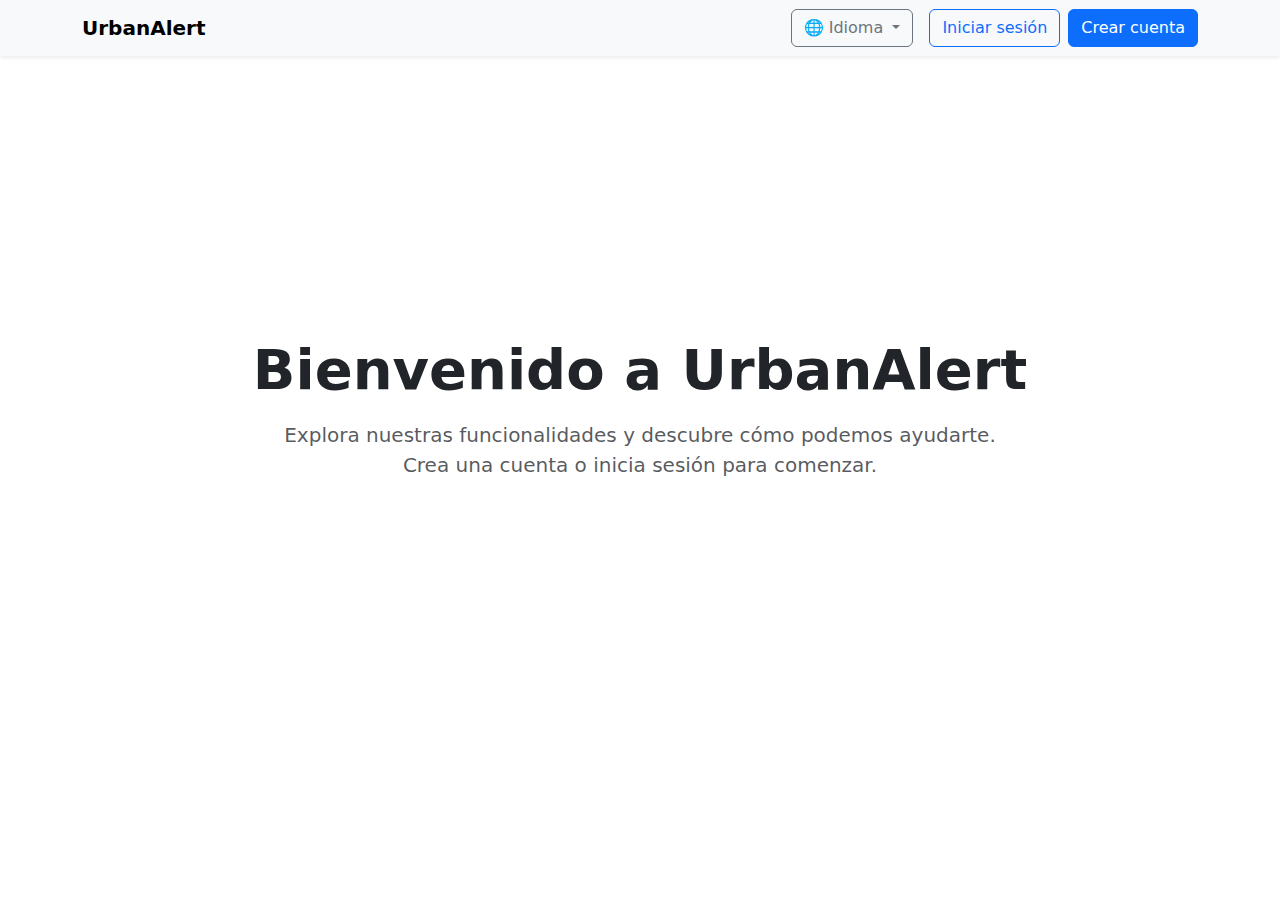
<file: rest_films/src/main/resources/static/inicio.html>
<!DOCTYPE html>
<html lang="es">
<head>
  <meta charset="UTF-8" />
  <meta name="viewport" content="width=device-width, initial-scale=1.0" />
  <title>UrbanAlert</title>
  <link href="https://cdn.jsdelivr.net/npm/bootstrap@5.3.3/dist/css/bootstrap.min.css" rel="stylesheet">
</head>
<body>

  <!-- Navbar -->
  <nav class="navbar navbar-expand-lg navbar-light bg-light shadow-sm">
    <div class="container">
      <a class="navbar-brand fw-bold" href="#">UrbanAlert</a>
      <div class="ms-auto d-flex align-items-center gap-2">
        <!-- Dropdown de idioma -->
        <div class="dropdown me-2">
          <button class="btn btn-outline-secondary dropdown-toggle" type="button" id="languageDropdown" data-bs-toggle="dropdown" aria-expanded="false">
            🌐 Idioma
          </button>
          <ul class="dropdown-menu dropdown-menu-end" aria-labelledby="languageDropdown">
            <li><a class="dropdown-item" href="#" onclick="cambiarIdioma('es')">🇪🇸 Español</a></li>
            <li><a class="dropdown-item" href="#" onclick="cambiarIdioma('eu')">🇪🇺 Euskara</a></li>
            <li><a class="dropdown-item" href="#" onclick="cambiarIdioma('en')">🇬🇧 English</a></li>
          </ul>
        </div>

        <!-- Botones -->
        <a href="login.html" class="btn btn-outline-primary" id="iniciarSesionBtn">Iniciar sesión</a>
        <a href="register.html" class="btn btn-primary" id="crearCuentaBtn">Crear cuenta</a>
      </div>
    </div>
  </nav>

  <!-- Hero Section -->
  <section class="d-flex align-items-center justify-content-center text-center" style="min-height: 80vh;">
    <div class="container">
        <h1 class="display-4 fw-semibold" id="bienvenidaTitulo">Bienvenido a UrbanAlert</h1>
        <p class="lead text-muted mt-3" id="bienvenidaTexto">Explora nuestras funcionalidades y descubre cómo podemos ayudarte.<br />Crea una cuenta o inicia sesión para comenzar.</p>
    </div>
  </section>

  <!-- Bootstrap JS -->
  <script src="https://cdn.jsdelivr.net/npm/bootstrap@5.3.3/dist/js/bootstrap.bundle.min.js"></script>
  <!-- Script para manejar el cambio de idioma -->
  <script src="js/hizkuntza.js"></script>
</body>
</html>
</file>
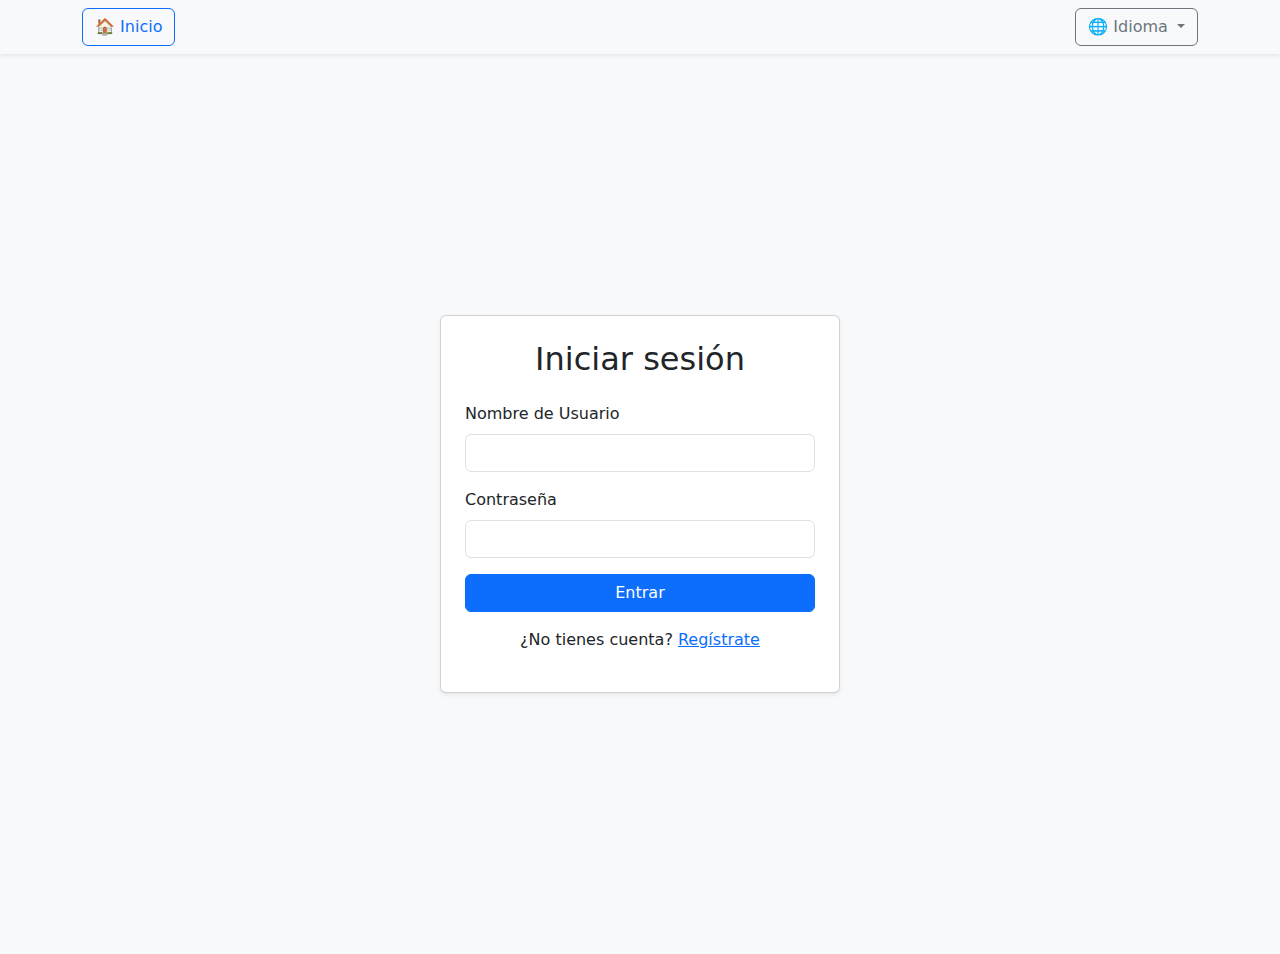
<file: rest_films/src/main/resources/static/login.html>
<!DOCTYPE html>
<html lang="es">
<head>
  <meta charset="UTF-8" />
  <meta name="viewport" content="width=device-width, initial-scale=1.0" />
  <title>Iniciar sesión - MiAplicación</title>
  <link href="https://cdn.jsdelivr.net/npm/bootstrap@5.3.3/dist/css/bootstrap.min.css" rel="stylesheet">
</head>
<body class="bg-light">

    <!-- Barra superior con botón de inicio y selector de idioma -->
    <div class="container-fluid bg-light py-2 shadow-sm">
      <div class="container d-flex justify-content-between align-items-center">
        <a href="index.html" class="btn btn-outline-primary">
          🏠 Inicio
        </a>
        <div class="dropdown">
          <button class="btn btn-outline-secondary dropdown-toggle" type="button" id="languageDropdown" data-bs-toggle="dropdown" aria-expanded="false">
            🌐 Idioma
          </button>
          <ul class="dropdown-menu dropdown-menu-end" aria-labelledby="languageDropdown">
            <li><a class="dropdown-item" href="#" onclick="cambiarIdioma('es')">🇪🇸 Español</a></li>
            <li><a class="dropdown-item" href="#" onclick="cambiarIdioma('eu')">🇪🇺 Euskara</a></li>
            <li><a class="dropdown-item" href="#" onclick="cambiarIdioma('en')">🇬🇧 English</a></li>
          </ul>
        </div>
      </div>
    </div>

  <!-- Dentro del <body>, reemplaza la parte de login así -->
  <div class="container d-flex justify-content-center align-items-center vh-100">
    <div class="card shadow-sm p-4" style="width: 100%; max-width: 400px;">
      <h2 class="text-center mb-4" id="loginTitulo">Iniciar sesión</h2>

      <!-- Añadimos el formulario -->
      <form id="loginForm">
        <div class="mb-3">
          <label for="username" class="form-label" id="loginUsuarioLabel">Nombre de Usuario</label>
          <input type="text" class="form-control" id="username" name="username" required />
        </div>
        <div class="mb-3">
          <label for="password" class="form-label" id="loginContrasenaLabel">Contraseña</label>
          <input type="password" class="form-control" id="password" name="password" required />
        </div>
        <button type="submit" class="btn btn-primary w-100" id="loginEntrarBtn">Entrar</button>
      </form>

      <p class="text-center mt-3" id="loginNoCuenta">
        ¿No tienes cuenta? <a href="register.html" id="loginRegistrateLink">Regístrate</a>
      </p>
    </div>
  </div>

  <!-- Agrega este script debajo del cierre de bootstrap -->
  <script>
    // Captura el envío del formulario
    document.getElementById("loginForm").addEventListener("submit", function (e) {
      e.preventDefault(); // Evita que se recargue
      // Aquí podrías validar si usuario y contraseña son correctos
      // Por ahora redirige directamente:
      window.location.href = "seleccion-ciudad.html";
    });
  </script>


  <script src="https://cdn.jsdelivr.net/npm/bootstrap@5.3.3/dist/js/bootstrap.bundle.min.js"></script>
  <script src="js/hizkuntza.js"></script>
</body>
</html>
</file>
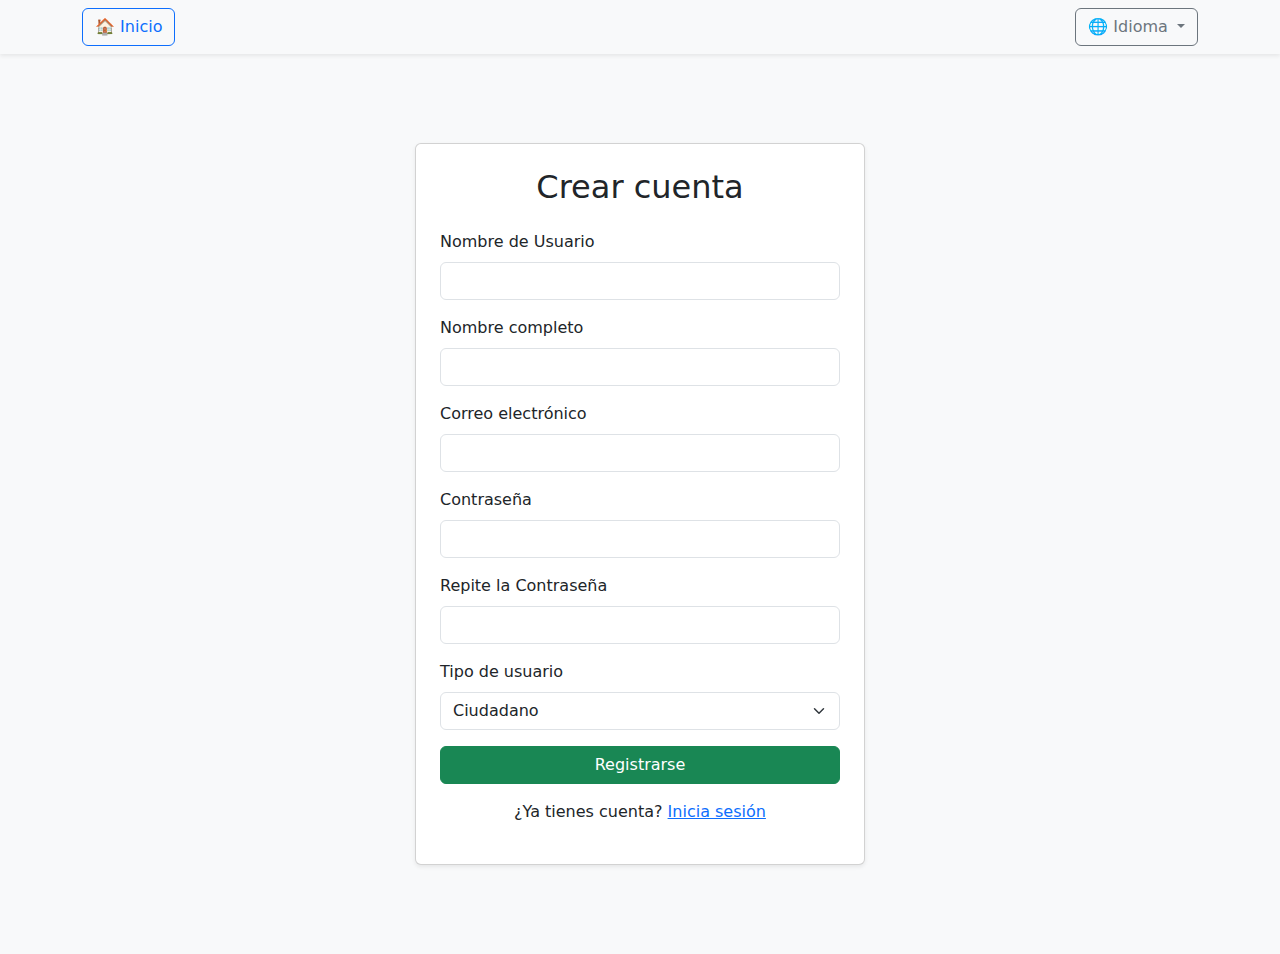
<file: rest_films/src/main/resources/static/register.html>
<!DOCTYPE html>
<html lang="es">
<head>
  <meta charset="UTF-8" />
  <meta name="viewport" content="width=device-width, initial-scale=1.0" />
  <title>Crear cuenta - MiAplicación</title>
  <link href="https://cdn.jsdelivr.net/npm/bootstrap@5.3.3/dist/css/bootstrap.min.css" rel="stylesheet">
</head>
<body class="bg-light">

  <!-- Barra superior con botón de inicio y selector de idioma -->
  <div class="container-fluid bg-light py-2 shadow-sm">
    <div class="container d-flex justify-content-between align-items-center">
      <a href="index.html" class="btn btn-outline-primary">
        🏠 Inicio
      </a>
      <div class="dropdown">
        <button class="btn btn-outline-secondary dropdown-toggle" type="button" id="languageDropdown" data-bs-toggle="dropdown" aria-expanded="false">
          🌐 Idioma
        </button>
        <ul class="dropdown-menu dropdown-menu-end" aria-labelledby="languageDropdown">
          <li><a class="dropdown-item" href="#" onclick="cambiarIdioma('es')">🇪🇸 Español</a></li>
          <li><a class="dropdown-item" href="#" onclick="cambiarIdioma('eu')">🇪🇺 Euskara</a></li>
          <li><a class="dropdown-item" href="#" onclick="cambiarIdioma('en')">🇬🇧 English</a></li>
        </ul>
      </div>
    </div>
  </div>

  <div class="container d-flex justify-content-center align-items-center vh-100">
    <div class="card shadow-sm p-4" style="width: 100%; max-width: 450px;">
        <h2 class="text-center mb-4" id="registerTitulo">Crear cuenta</h2>
      <form id="registerForm">
        <div class="mb-3">
            <label for="username" class="form-label" id="registerUsuarioLabel">Nombre de Usuario</label>
          <input type="text" class="form-control" id="username" name="username" required />
        </div>
        <div class="mb-3">
            <label for="name" class="form-label" id="registerNombreLabel">Nombre completo</label>
          <input type="text" class="form-control" id="name" name="name" required />
        </div>
        <div class="mb-3">
            <label for="email" class="form-label" id="registerEmailLabel">Correo electrónico</label>
          <input type="email" class="form-control" id="email" name="email" required />
        </div>
        <div class="mb-3">
            <label for="password" class="form-label" id="registerContrasenaLabel">Contraseña</label>
          <input type="password" class="form-control" id="password" name="password" required />
        </div>
        <div class="mb-3">
            <label for="repeat-password" class="form-label" id="registerRepetirContrasenaLabel">Repite la Contraseña</label>
          <input type="password" class="form-control" id="repeat-password" name="repeat-password" required />
        </div>
        <div class="mb-3">   
            <label for="rol" class="form-label" id="registerRolLabel">Tipo de usuario</label>
            <select class="form-select" id="rol" name="rol" required>
                <option value="herritar" id="rolHerritar">Ciudadano</option>
                <option value="turista" id="rolTurista">Turista</option>
                <option value="erakunde" id="rolErakunde">Institución</option>
                <option value="inversor" id="rolInversor">Inversor</option>
            </select>
        </div>
        <button type="submit" class="btn btn-success w-100" id="registerRegistrarseBtn">Registrarse</button>
      </form>
        <p class="text-center mt-3" id="registerYaCuenta">
        ¿Ya tienes cuenta? <a href="login.html" id="registerIniciarSesionLink">Inicia sesión</a>
        </p>
    </div>
  </div>
  <!-- Al final del body -->
<script>
  document.getElementById("registerForm").addEventListener("submit", function (e) {
    e.preventDefault();

    // Guardar todos los campos del formulario en localStorage
    localStorage.setItem("username", document.getElementById("username").value);
    localStorage.setItem("name", document.getElementById("name").value);
    localStorage.setItem("email", document.getElementById("email").value);
    localStorage.setItem("usuarioTipo", document.getElementById("rol").value);

    // Simular redirección a login
    window.location.href = "login.html";
  });
</script>

  <script src="https://cdn.jsdelivr.net/npm/bootstrap@5.3.3/dist/js/bootstrap.bundle.min.js"></script>
  <script src="js/hizkuntza.js"></script>
</body>
</html>
</file>
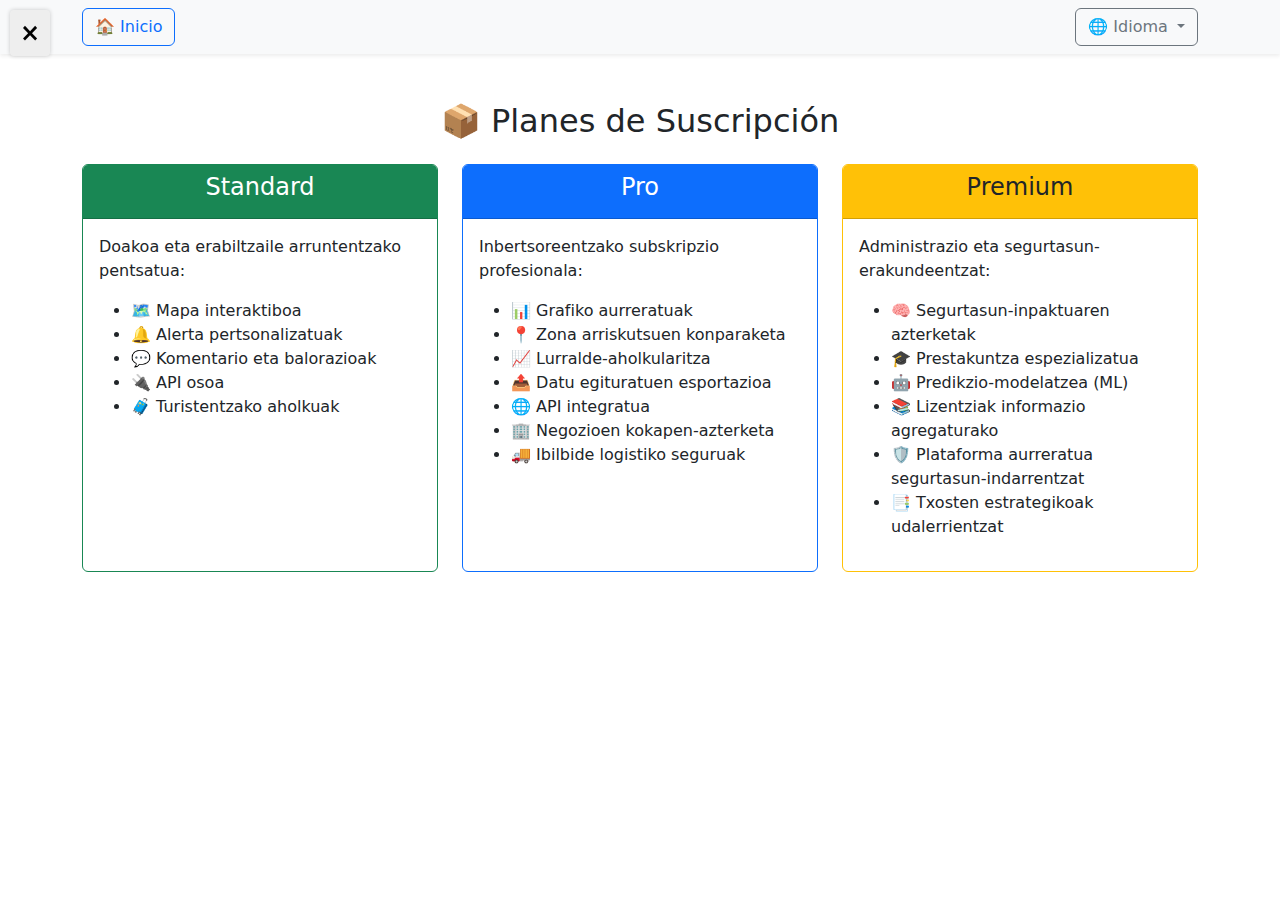
<file: rest_films/src/main/resources/static/suscripciones.html>
<!DOCTYPE html>
<html lang="es">
<head>
  <meta charset="UTF-8" />
  <meta name="viewport" content="width=device-width, initial-scale=1" />
  <title>Suscripciones - UrbanAlert</title>
  <link href="https://cdn.jsdelivr.net/npm/bootstrap@5.3.2/dist/css/bootstrap.min.css" rel="stylesheet" />
  <link rel="stylesheet" href="style.css" />
</head>
<body>
<a href="panel-londres.html" style="position: fixed; top: 10px; left: 10px; font-size: 24px; font-weight: bold; text-decoration: none; color: black; background: #eee; padding: 5px 10px; border-radius: 4px; box-shadow: 0 0 4px rgba(0,0,0,0.2); z-index: 1000;">×</a>
  <!-- Barra superior -->
  <div class="container-fluid bg-light py-2 shadow-sm">
    <div class="container d-flex justify-content-between align-items-center">
      <a href="index.html" class="btn btn-outline-primary" id="inicioBtn">🏠 Inicio</a>
      <div class="dropdown">
        <button class="btn btn-outline-secondary dropdown-toggle" type="button" id="languageDropdown" data-bs-toggle="dropdown" aria-expanded="false">
          🌐 Idioma
        </button>
        <ul class="dropdown-menu dropdown-menu-end" aria-labelledby="languageDropdown">
          <li><a class="dropdown-item" href="#" onclick="cambiarIdioma('es')">🇪🇸 Español</a></li>
          <li><a class="dropdown-item" href="#" onclick="cambiarIdioma('eu')">🇪🇺 Euskara</a></li>
          <li><a class="dropdown-item" href="#" onclick="cambiarIdioma('en')">🇬🇧 English</a></li>
        </ul>
      </div>
    </div>
  </div>

  <div class="container py-5">
<h2 class="mb-4 text-center" id="suscripcionTitulo">📦 Planes de Suscripción</h2>

<div class="row row-cols-1 row-cols-md-3 g-4">

  <!-- Gratis / Standard -->
  <div class="col">
    <div class="card h-100 border-success">
      <div class="card-header bg-success text-white text-center">
        <h4 id="suscripcionGratis">Standard</h4>
      </div>
      <div class="card-body">
        <p id="suscripcionGratisTexto">Doakoa eta erabiltzaile arruntentzako pentsatua:</p>
        <ul>
          <li id="suscripcionGratisIdea1">🗺️ Mapa interaktiboa</li>
          <li id="suscripcionGratisIdea2">🔔 Alerta pertsonalizatuak</li>
          <li id="suscripcionGratisIdea3">💬 Komentario eta balorazioak</li>
          <li id="suscripcionGratisIdea4">🔌 API osoa</li>
          <li id="suscripcionGratisIdea5">🧳 Turistentzako aholkuak</li>
        </ul>
      </div>
    </div>
  </div>

  <!-- Básica / Pro -->
  <div class="col">
    <div class="card h-100 border-primary">
      <div class="card-header bg-primary text-white text-center">
        <h4 id="suscripcionBasica">Pro</h4>
      </div>
      <div class="card-body">
        <p id="suscripcionBasicaTexto">Inbertsoreentzako subskripzio profesionala:</p>
        <ul>
          <li id="suscripcionBasicaIdea1">📊 Grafiko aurreratuak</li>
          <li id="suscripcionBasicaIdea2">📍 Zona arriskutsuen konparaketa</li>
          <li id="suscripcionBasicaIdea3">📈 Lurralde-aholkularitza</li>
          <li id="suscripcionBasicaIdea4">📤 Datu egituratuen esportazioa</li>
          <li id="suscripcionBasicaIdea5">🌐 API integratua</li>
          <li id="suscripcionBasicaIdea6">🏢 Negozioen kokapen-azterketa</li>
          <li id="suscripcionBasicaIdea7">🚚 Ibilbide logistiko seguruak</li>
        </ul>
      </div>
    </div>
  </div>

  <!-- Premium -->
  <div class="col">
    <div class="card h-100 border-warning">
      <div class="card-header bg-warning text-dark text-center">
        <h4 id="suscripcionPremium">Premium</h4>
      </div>
      <div class="card-body">
        <p id="suscripcionPremiumTexto">Administrazio eta segurtasun-erakundeentzat:</p>
        <ul>
          <li id="suscripcionPremiumIdea1">🧠 Segurtasun-inpaktuaren azterketak</li>
          <li id="suscripcionPremiumIdea2">🎓 Prestakuntza espezializatua</li>
          <li id="suscripcionPremiumIdea3">🤖 Predikzio-modelatzea (ML)</li>
          <li id="suscripcionPremiumIdea4">📚 Lizentziak informazio agregaturako</li>
          <li id="suscripcionPremiumIdea5">🛡️ Plataforma aurreratua segurtasun-indarrentzat</li>
          <li id="suscripcionPremiumIdea6">📑 Txosten estrategikoak udalerrientzat</li>
        </ul>
      </div>
    </div>
  </div>
</div>

  </div>

  <script src="https://cdn.jsdelivr.net/npm/bootstrap@5.3.2/dist/js/bootstrap.bundle.min.js"></script>
  <script src="js/hizkuntza.js"></script>
</body>
</html>
</file>
<file: rest_films/src/main/resources/static/style.css>
body, html {
    height: 100%;
    margin: 0;
  }

  #map {
    height: 50vh;
    width: 50vw;
  }

  #inicio {
    height: 100vh;
    display: flex;
    justify-content: center;
    align-items: center;
    background: #f8f9fa;
  }

  #mapa-container {
    display: none;
  }

  .sidebar {
    height: 100vh;
    background-color: #343a40;
    color: white;
    padding: 1rem;
  }

  .sidebar a {
    color: white;
    text-decoration: none;
    display: block;
    margin-bottom: 1rem;
  }

  .sidebar a:hover {
    text-decoration: underline;
  }

  #grafikak {
    display: block;
    float: inline-start;
    height: 500px;
    width: 500px;
  }

  nav.bg-light a {
  color: #0d6efd; /* color azul bootstrap */
  text-decoration: none;
  }

nav.bg-light a:hover {
  text-decoration: underline;
}
</file>
